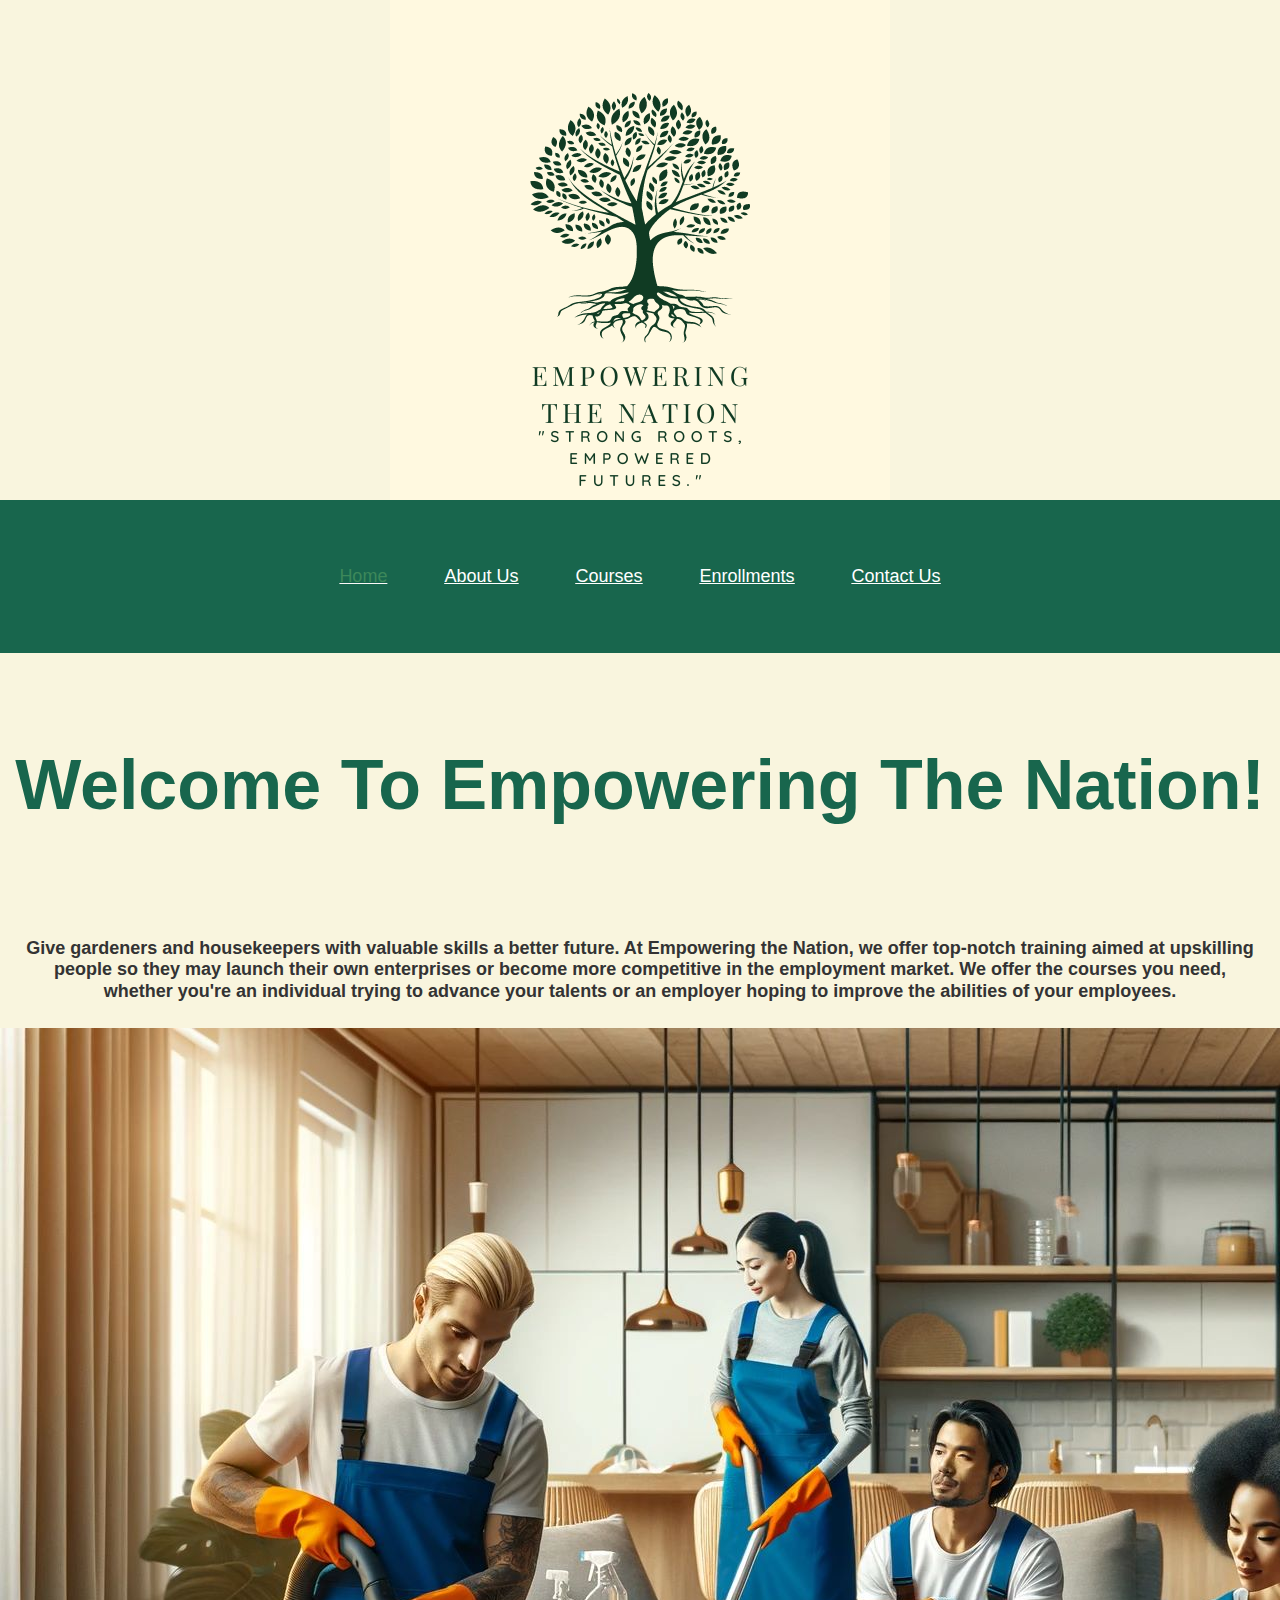
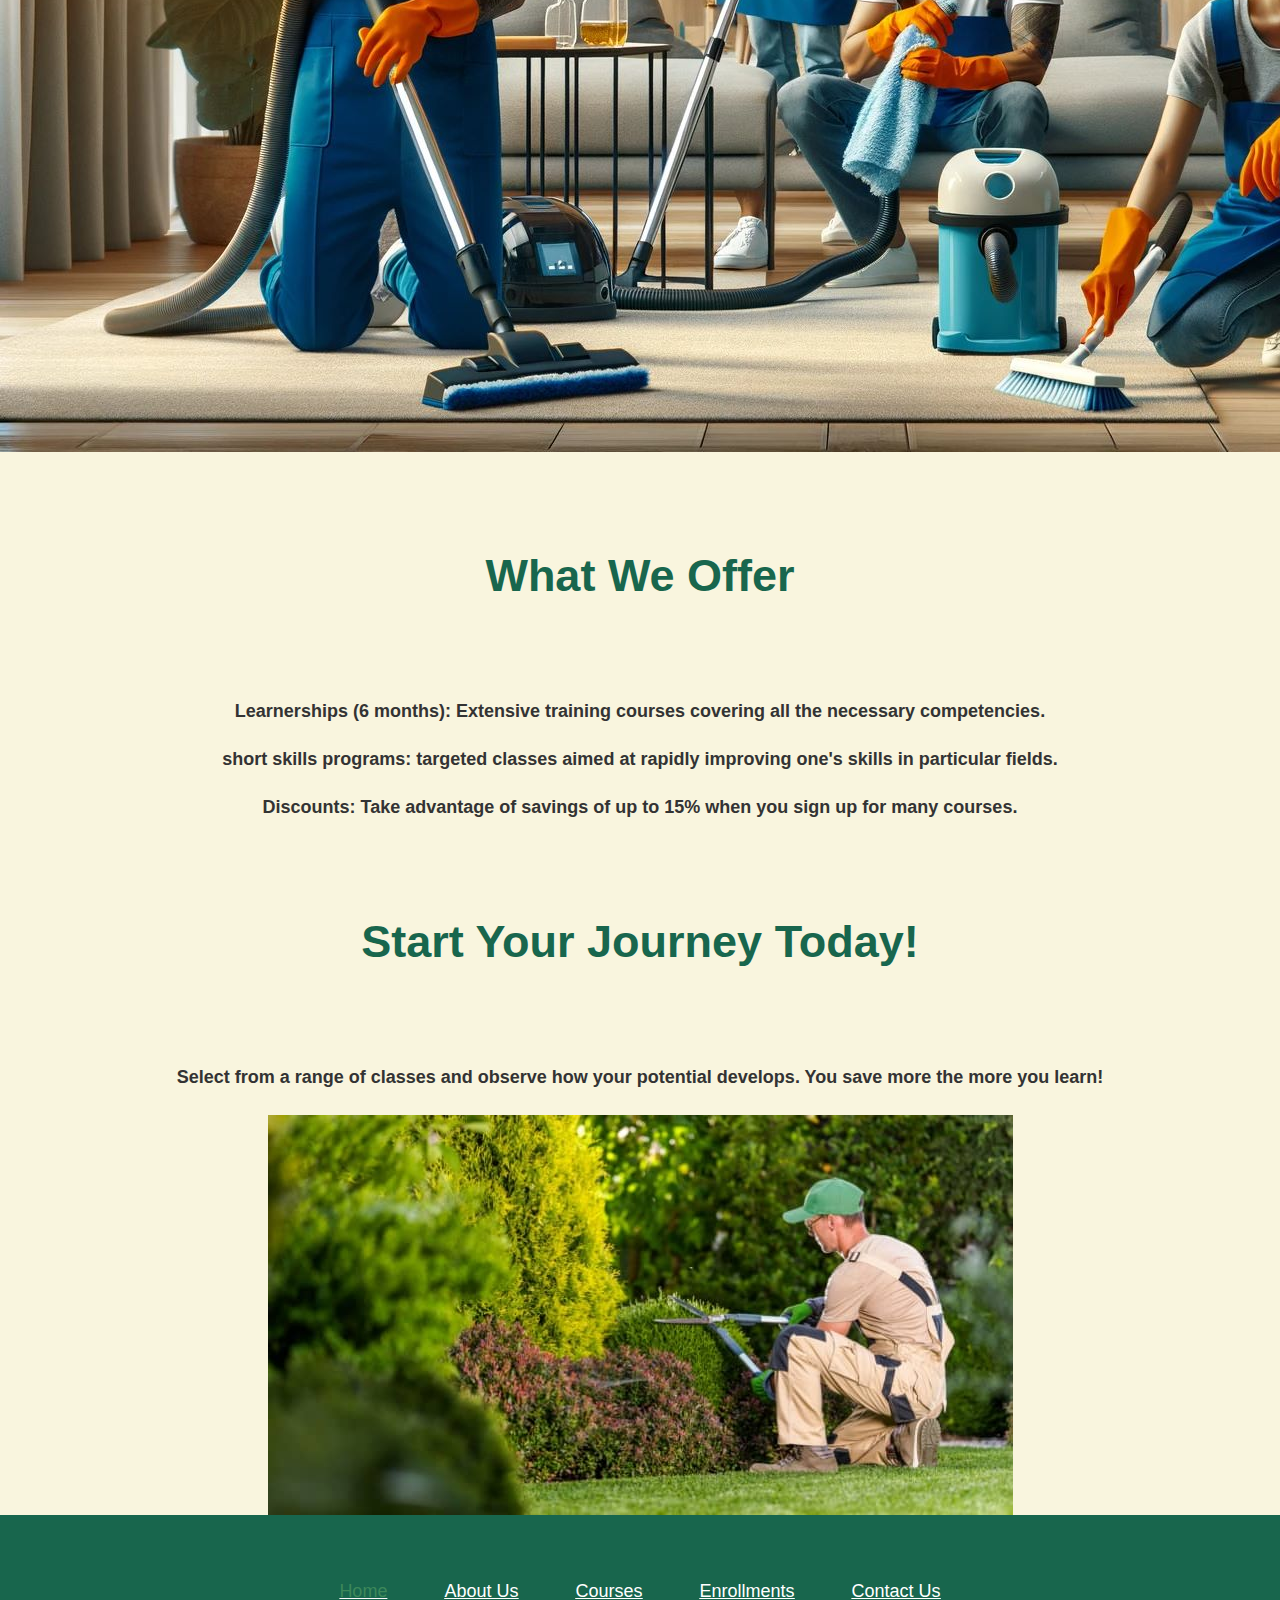
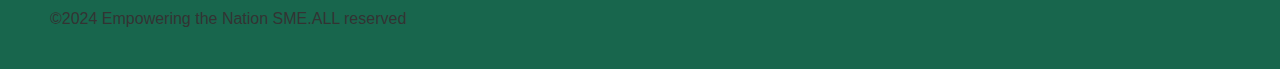
<file: xhaw_website/index.html>
<!DOCTYPE html>
<html lang="en">
<head>
    <meta charset="UTF-8">
    <meta name="viewport" content="width=device-width, initial-scale=1.0">
    <title>Home</title>
    <link rel="stylesheet" href="Styles.css">
</head>
<body>
    <header>
        <img src="_images/xhaw image.PNG"class="banner-image">

        <nav>
            <ul>
                 <li>Home</li>
                 <li><a href="about_us.html">About Us</a></li>
                 <li><a href="courses.html">Courses</a></li>
                 <li><a href="enrollment.html">Enrollments</a></li>
                 <li><a href="contact_us.html">Contact Us</a></li>
 
             </ul>
         </nav>
         <style>
            img{
                display: block;
                margin: auto;
            }
        </style>
    </header>
    <main>
        <h1>Welcome to Empowering the Nation!</h1>
        <p>Give gardeners and housekeepers with valuable skills a better future.
         At Empowering the Nation, we offer top-notch training aimed at upskilling people so they may launch their own enterprises or become more competitive in the employment market. 
         We offer the courses you need, whether you're an individual trying to advance your talents or an employer hoping to improve the abilities of your employees.
        </p>

        <img src="_images/Domestic homepage.jpg">



        <h3> What We Offer</h3>

    <p>

       Learnerships (6 months): Extensive training courses covering all the necessary competencies.
    </p>

    <p> 
       short skills programs: targeted classes aimed at rapidly improving one's skills in particular fields.
    </p>

    <p>
       Discounts: Take advantage of savings of up to 15% when you sign up for many courses.
    <p> 



        <h3>Start Your Journey Today!</h3>
        <p> Select from a range of classes and observe how your potential develops. You save more the more you learn!</p>

       
            <img src="_images/gardener homepage.jpg">


    </main>
    <footer>
        <nav>
            <ul>
                <li>Home</li>
                <li><a href="about_us.html">About Us</a></li>
                <li><a href="courses.html">Courses</a></li>
                <li><a href="enrollment.html">Enrollments</a></li>
                <li><a href="contact_us.html">Contact Us</a></li>
            </ul>
            &copy;2024  Empowering the Nation SME.ALL reserved
        </nav>  
    </footer>
    
</body>
</html>
</file>
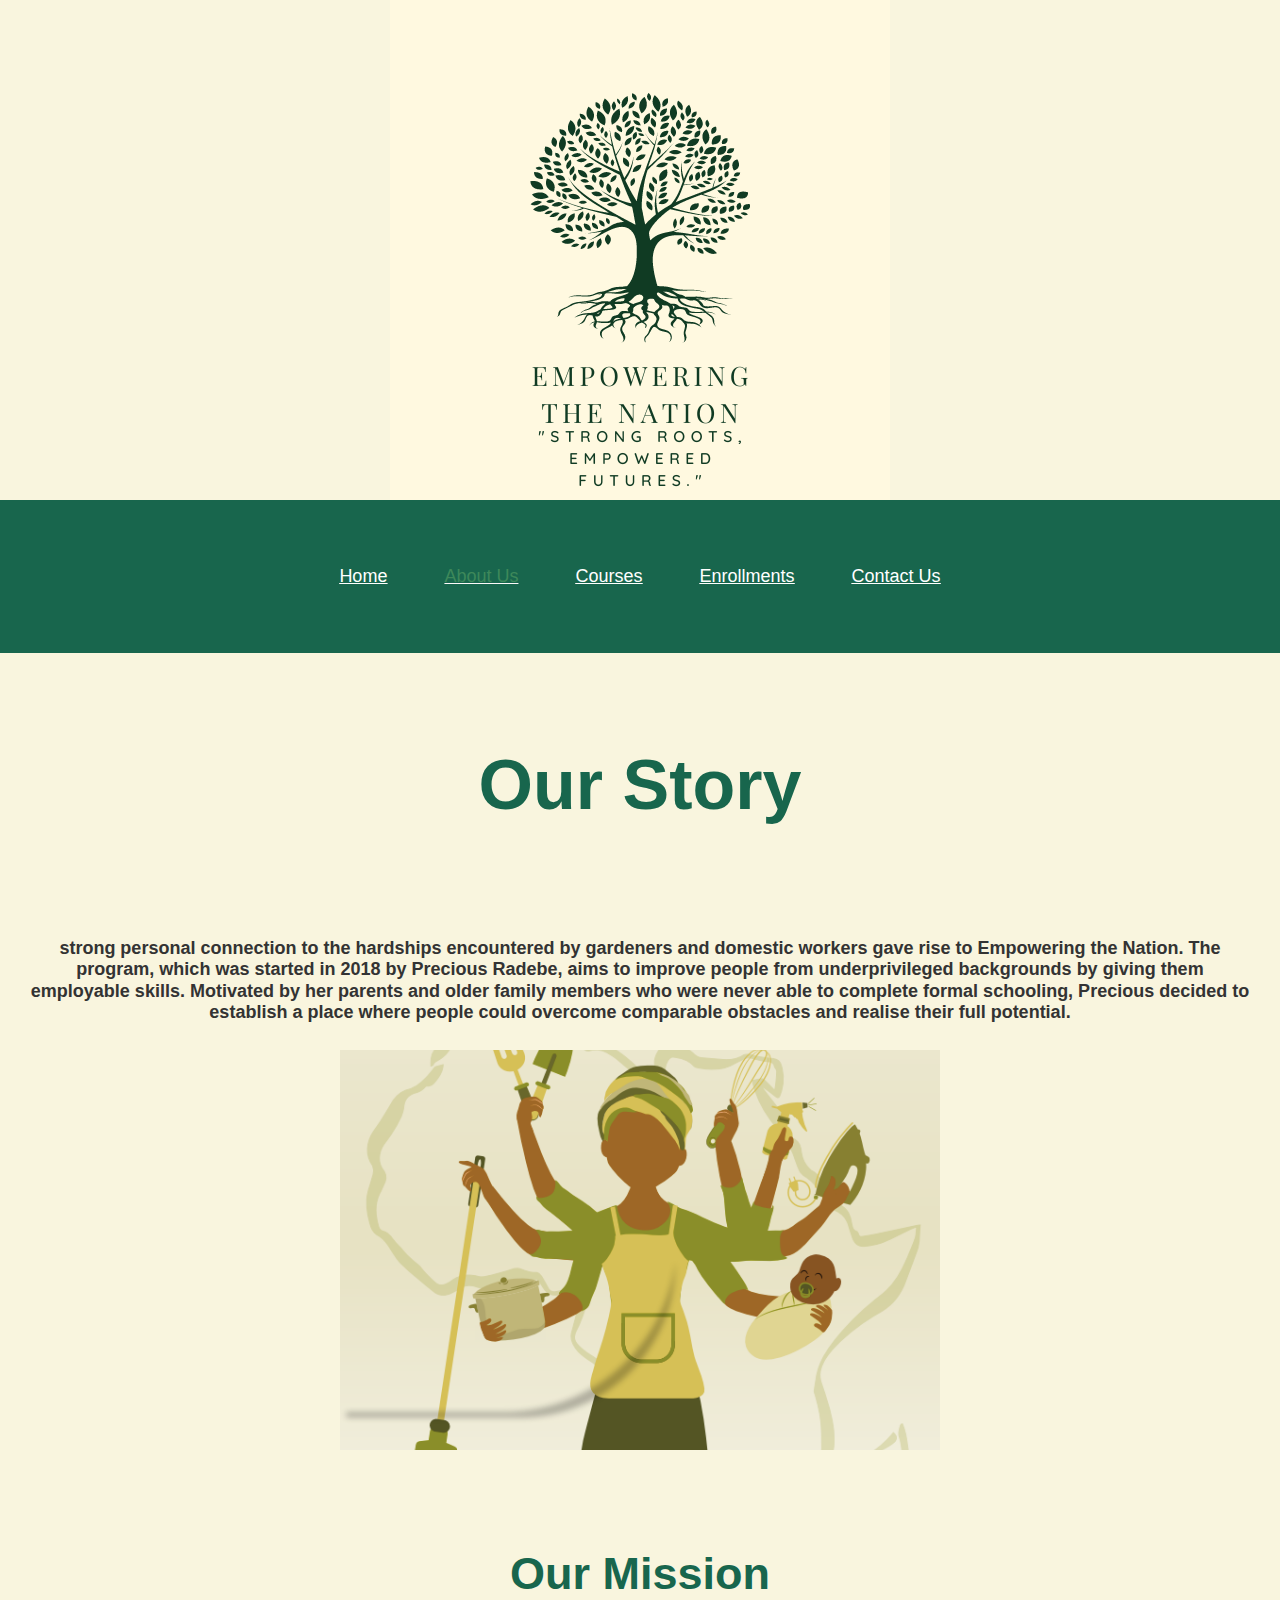
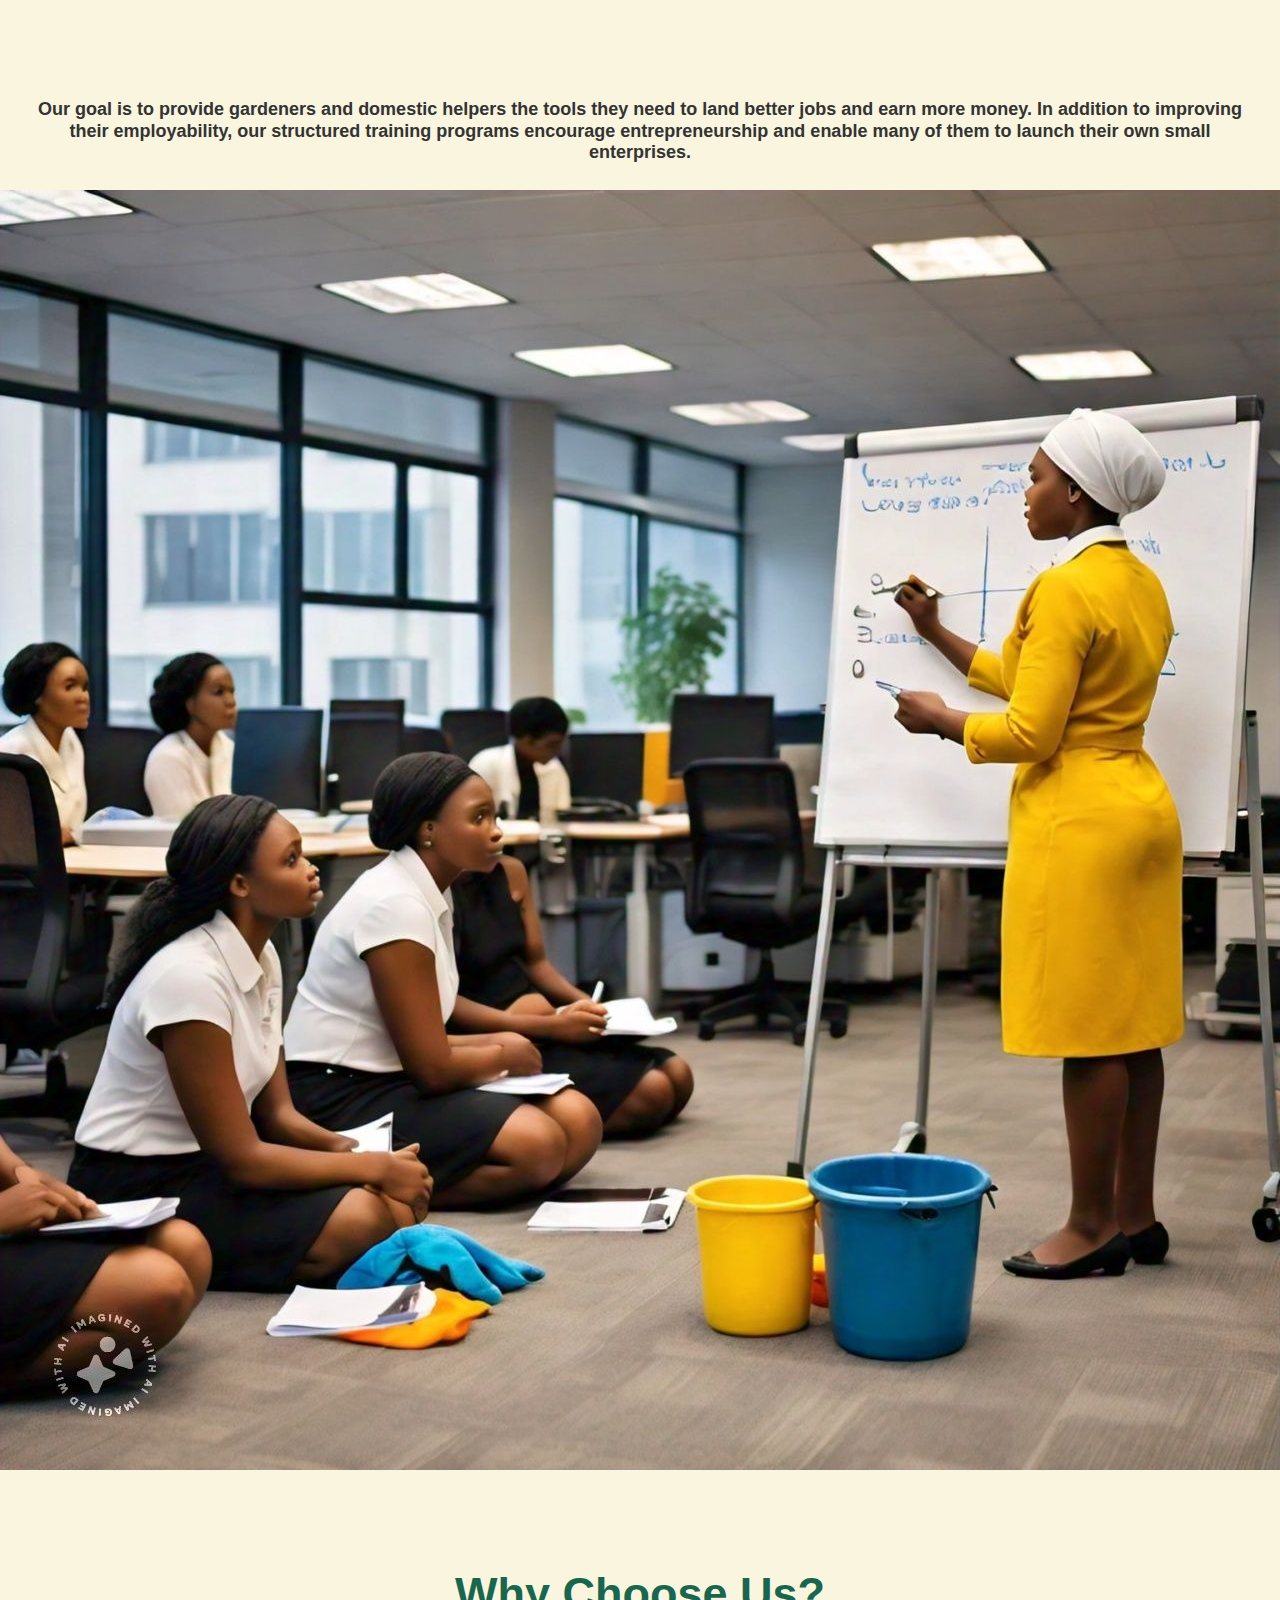
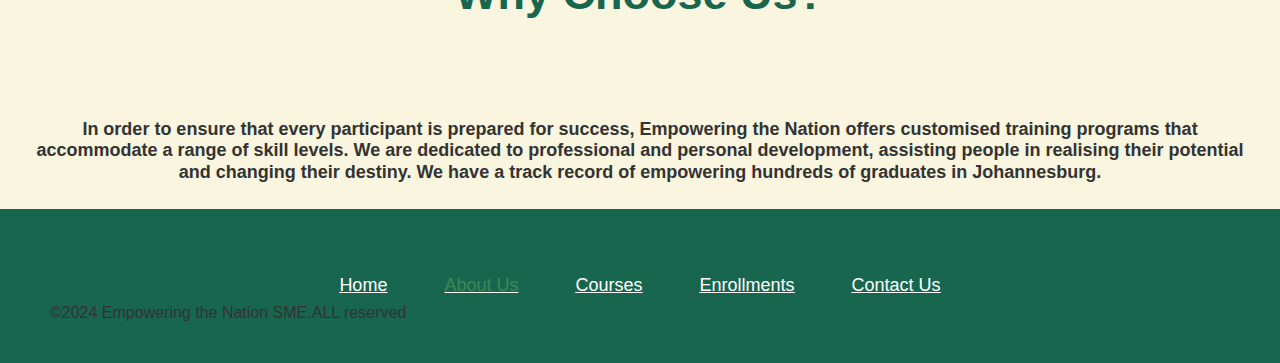
<file: xhaw_website/about_us.html>
<!DOCTYPE html>
<html lang="en">
<head>
    <meta charset="UTF-8">
    <meta name="viewport" content="width=device-width, initial-scale=1.0">
    <title>About Us</title>
    <link rel="stylesheet" href="Styles.css">
</head>
<body>
    <header>

        <img src="_images/xhaw image.PNG"class="banner-image">

        <nav>
            <ul>
                <li><a href="index.html">Home</a></li>
                <li>About Us</li>
                <li><a href="courses.html">Courses</a></li>
                <li><a href="enrollment.html">Enrollments</a></li>
                <li><a href="contact_us.html">Contact Us</a></li>
            </ul>
        </nav>
        <style>
            img{
                display: block;
                margin: auto;
            }
        </style>
    </header>

    <main>
        <h1>Our Story</h1>
        <p> strong personal connection to the hardships encountered by gardeners and domestic workers gave rise to Empowering the Nation. The program, which was started in 2018 by Precious Radebe, aims to improve people from underprivileged backgrounds by giving them employable skills.
         Motivated by her parents and older family members who were never able to complete formal schooling, Precious decided to establish a place where people could overcome comparable obstacles and realise their full potential.
        </p>
        
        <img src="_images/domestic aboutpage.png">



        <h3>Our Mission</h3>

    <p>Our goal is to provide gardeners and domestic helpers the tools they need to land better jobs and earn more money. 
        In addition to improving their employability, our structured training programs encourage entrepreneurship and enable many of them to launch their own small enterprises.
    </p>

    <img src="_images/domestic classes.jpg">

    <h3>Why Choose Us?</h3>
    <p> In order to ensure that every participant is prepared for success, Empowering the Nation offers customised training programs that accommodate a range of skill levels. We are dedicated to professional and personal development, assisting people in realising their potential and changing their destiny.
         We have a track record of empowering hundreds of graduates in Johannesburg.
    </p>


</main>
<footer>
    <nav>
        <ul>
            <li><a href="index.html">Home</a></li>
            <li>About Us</li>
            <li><a href="courses.html">Courses</a></li>
            <li><a href="enrollment.html">Enrollments</a></li>
            <li><a href="contact_us.html">Contact Us</a></li>
              
        </ul>
        &copy;2024 Empowering the Nation SME.ALL reserved
    </nav>   
</footer>

</body>
</html>
</file>
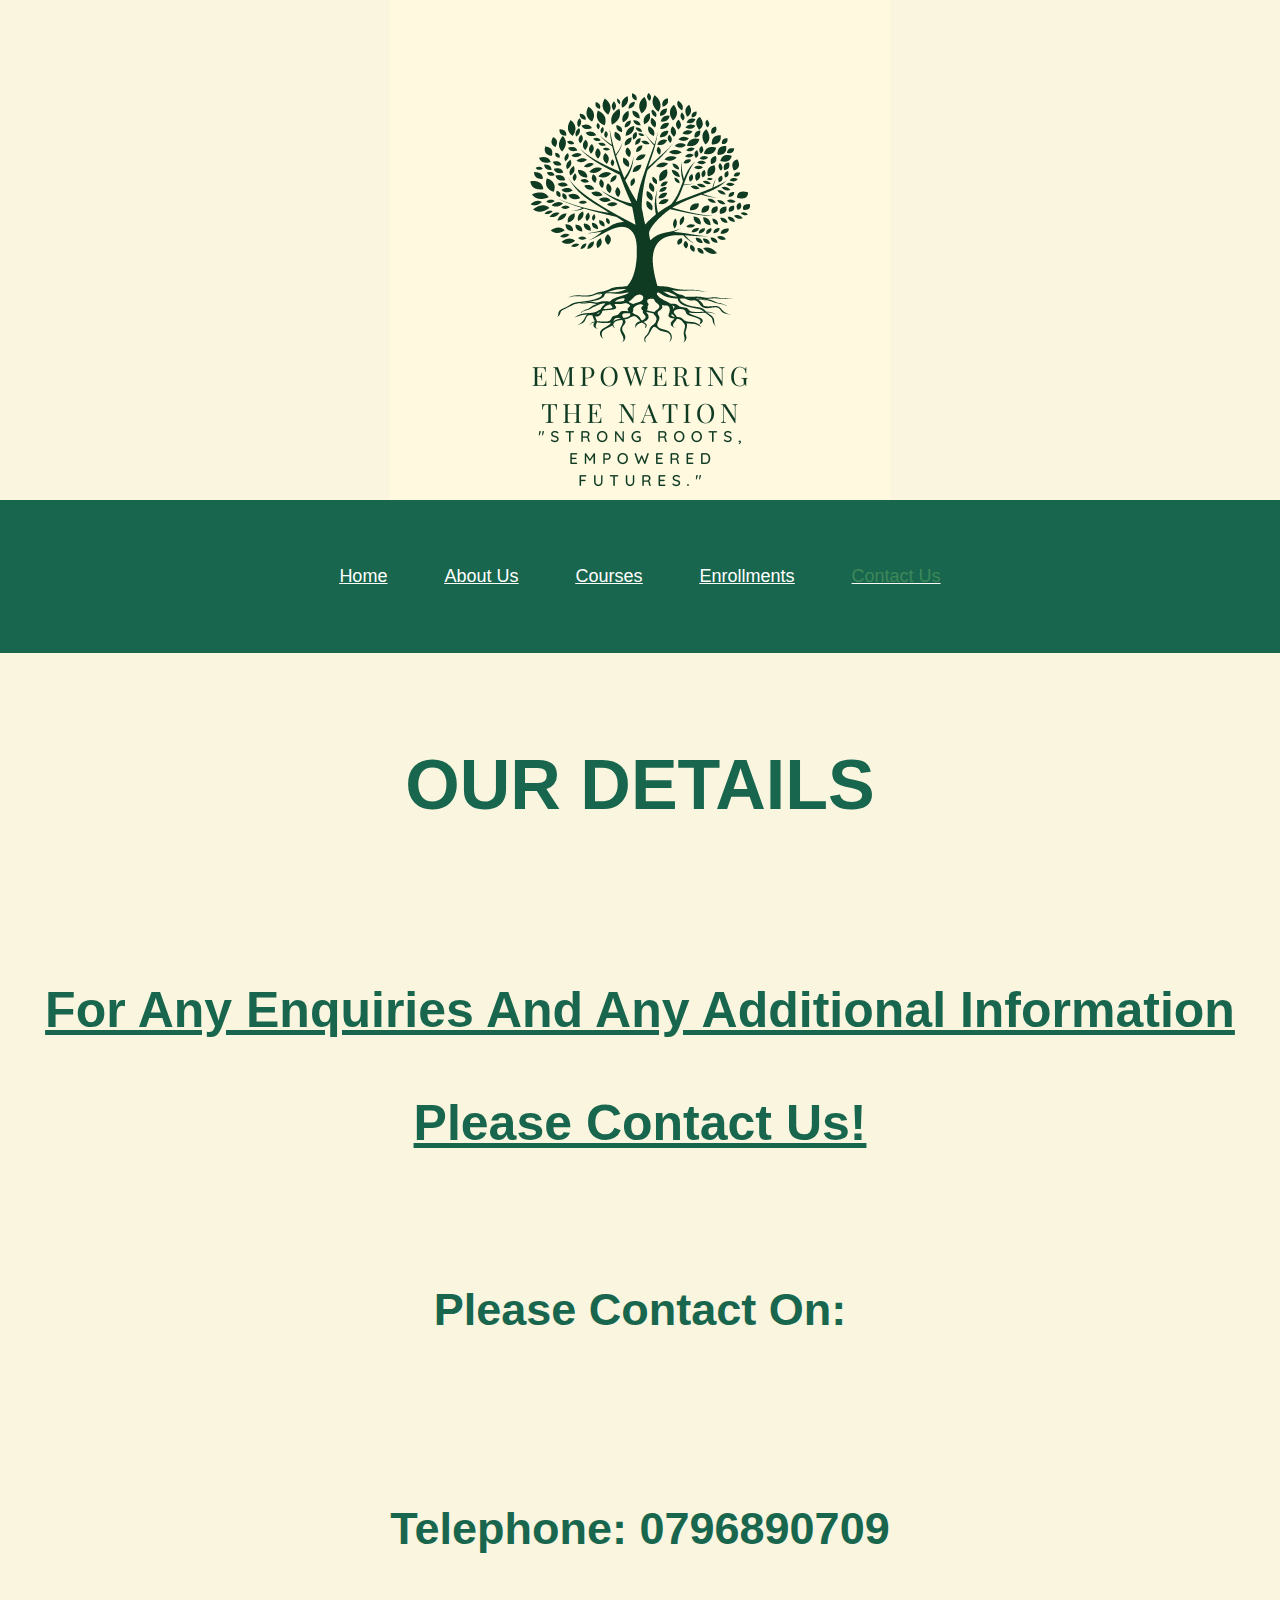
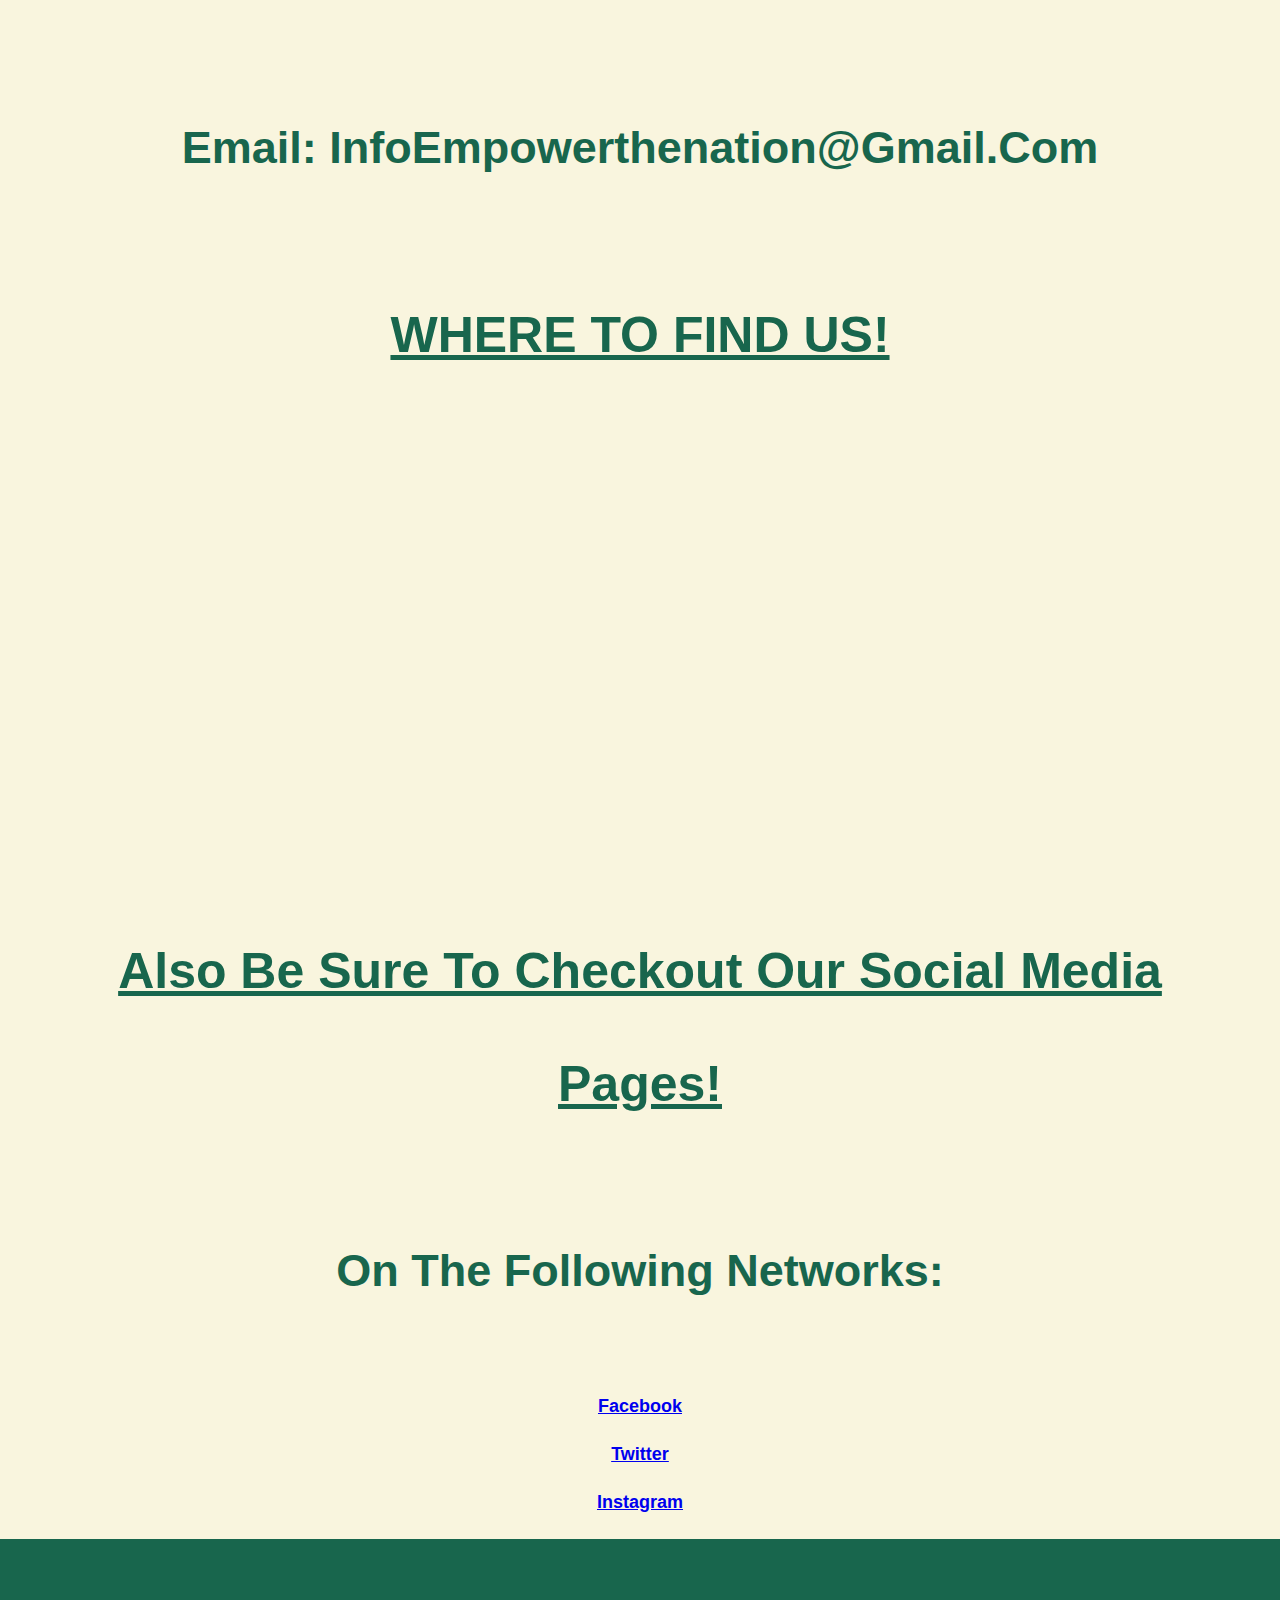
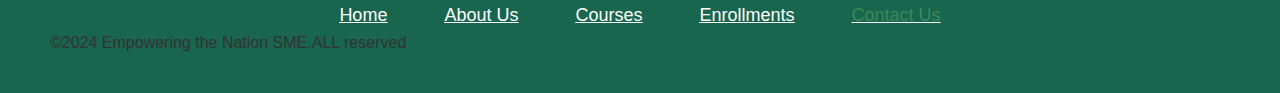
<file: xhaw_website/contact_us.html>
<!DOCTYPE html>
<html lang="en">
<head>
    <meta charset="UTF-8">
    <meta name="viewport" content="width=device-width, initial-scale=1.0">
    <title>Contact Us</title>
    <link rel="stylesheet" href="Styles.css">
</head>
<body>
    <header>
        <img src="_images/xhaw image.PNG"class="banner-image">
        <nav>
            <ul>
                <li><a href="index.html">Home</a></li>
                <li><a href="about_us.html">About Us</a></li>
                <li><a href="courses.html">Courses</a></li>
                <li><a href="enrollment.html">Enrollments</a></li>
                <li>Contact Us</li>
            </ul>
        </nav>
    </header>
    <style>
        img{
            display: block;
            margin: auto;
        }
    </style>
    <main>
        <h1>OUR DETAILS</h1>

        <h2>For any enquiries and any additional information please contact us!</h2>
        <h3>
            Please Contact on:
        </h3>
        <h3>Telephone: 0796890709</h3>
        <h3>Email: infoEmpowerthenation@gmail.com</h3>

        <h2>WHERE TO FIND US!</h2>

        <iframe src="https://www.google.com/maps/embed?pb=!1m17!1m12!1m3!1d3572.0177159749264!2d27.8025023754237!3d-26.455157876922943!2m3!1f0!2f0!3f0!3m2!1i1024!2i768!4f13.1!3m2!1m1!2zMjbCsDI3JzE4LjYiUyAyN8KwNDgnMTguMyJF!5e0!3m2!1sen!2sza!4v1723656079996!5m2!1sen!2sza" width="600" height="450" style="border:0;" allowfullscreen="" loading="lazy" referrerpolicy="no-referrer-when-downgrade"></iframe>



        <h2>Also be sure to checkout our social media pages!</h2>
        <h3>On the following networks:</h3>
        
            <p> <a href="https://www.facebook.com/FonderNPO" target="_blank">Facebook</a> </p>
            <p> <a href="https://www.twitter.com/FonderNPO" target="_blank">Twitter</a> </p>
            <p> <a href="https://www.instagram.com/FonderNPO" target="_blank">Instagram</a> </p>
           

    </main>
    
    <footer>
        <nav>
            <ul>
                <li><a href="index.html">Home</a></li>
                <li><a href="about_us.html">About Us</a></li>
                <li><a href="courses.html">Courses</a></li>
                <li><a href="enrollment.html">Enrollments</a></li>
                <li>Contact Us</li>
            </ul> 
             &copy;2024  Empowering the Nation SME.ALL reserved
        </nav>
    </footer>
    
</body>
</html>
</file>
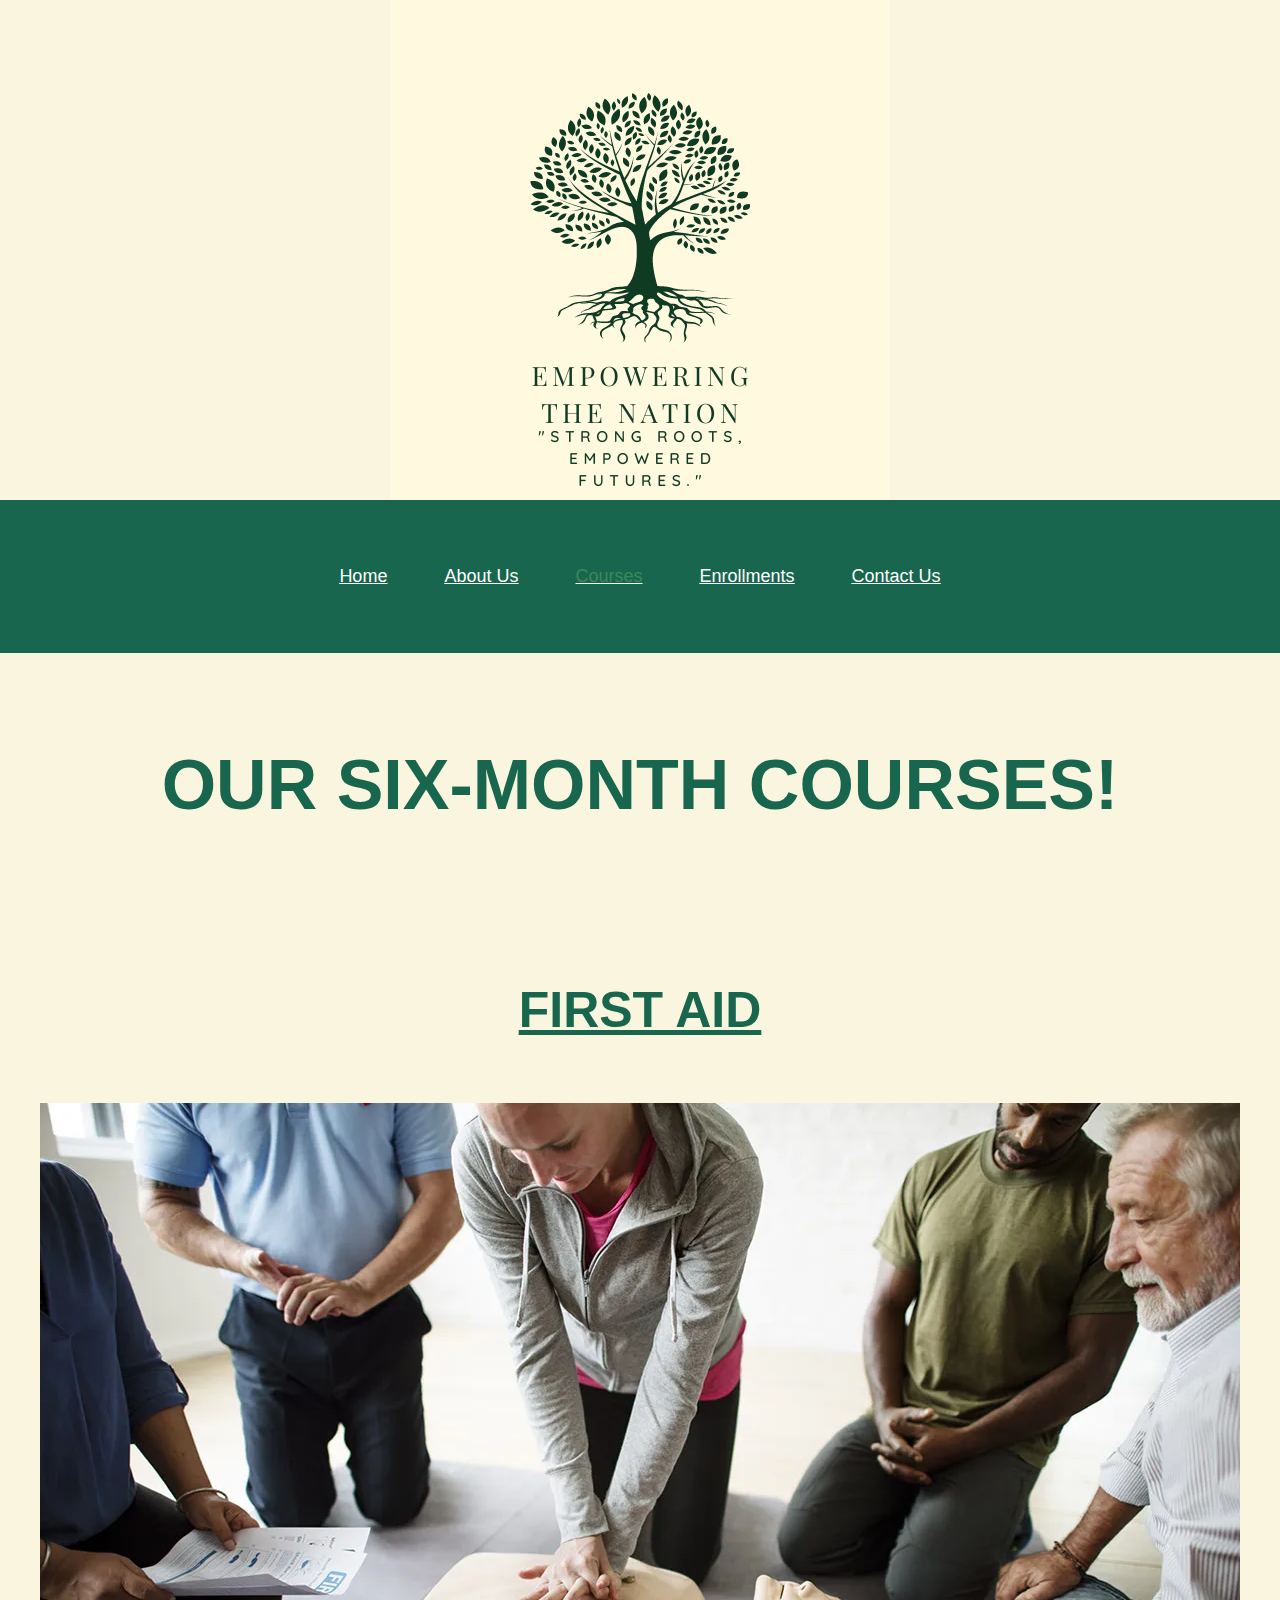
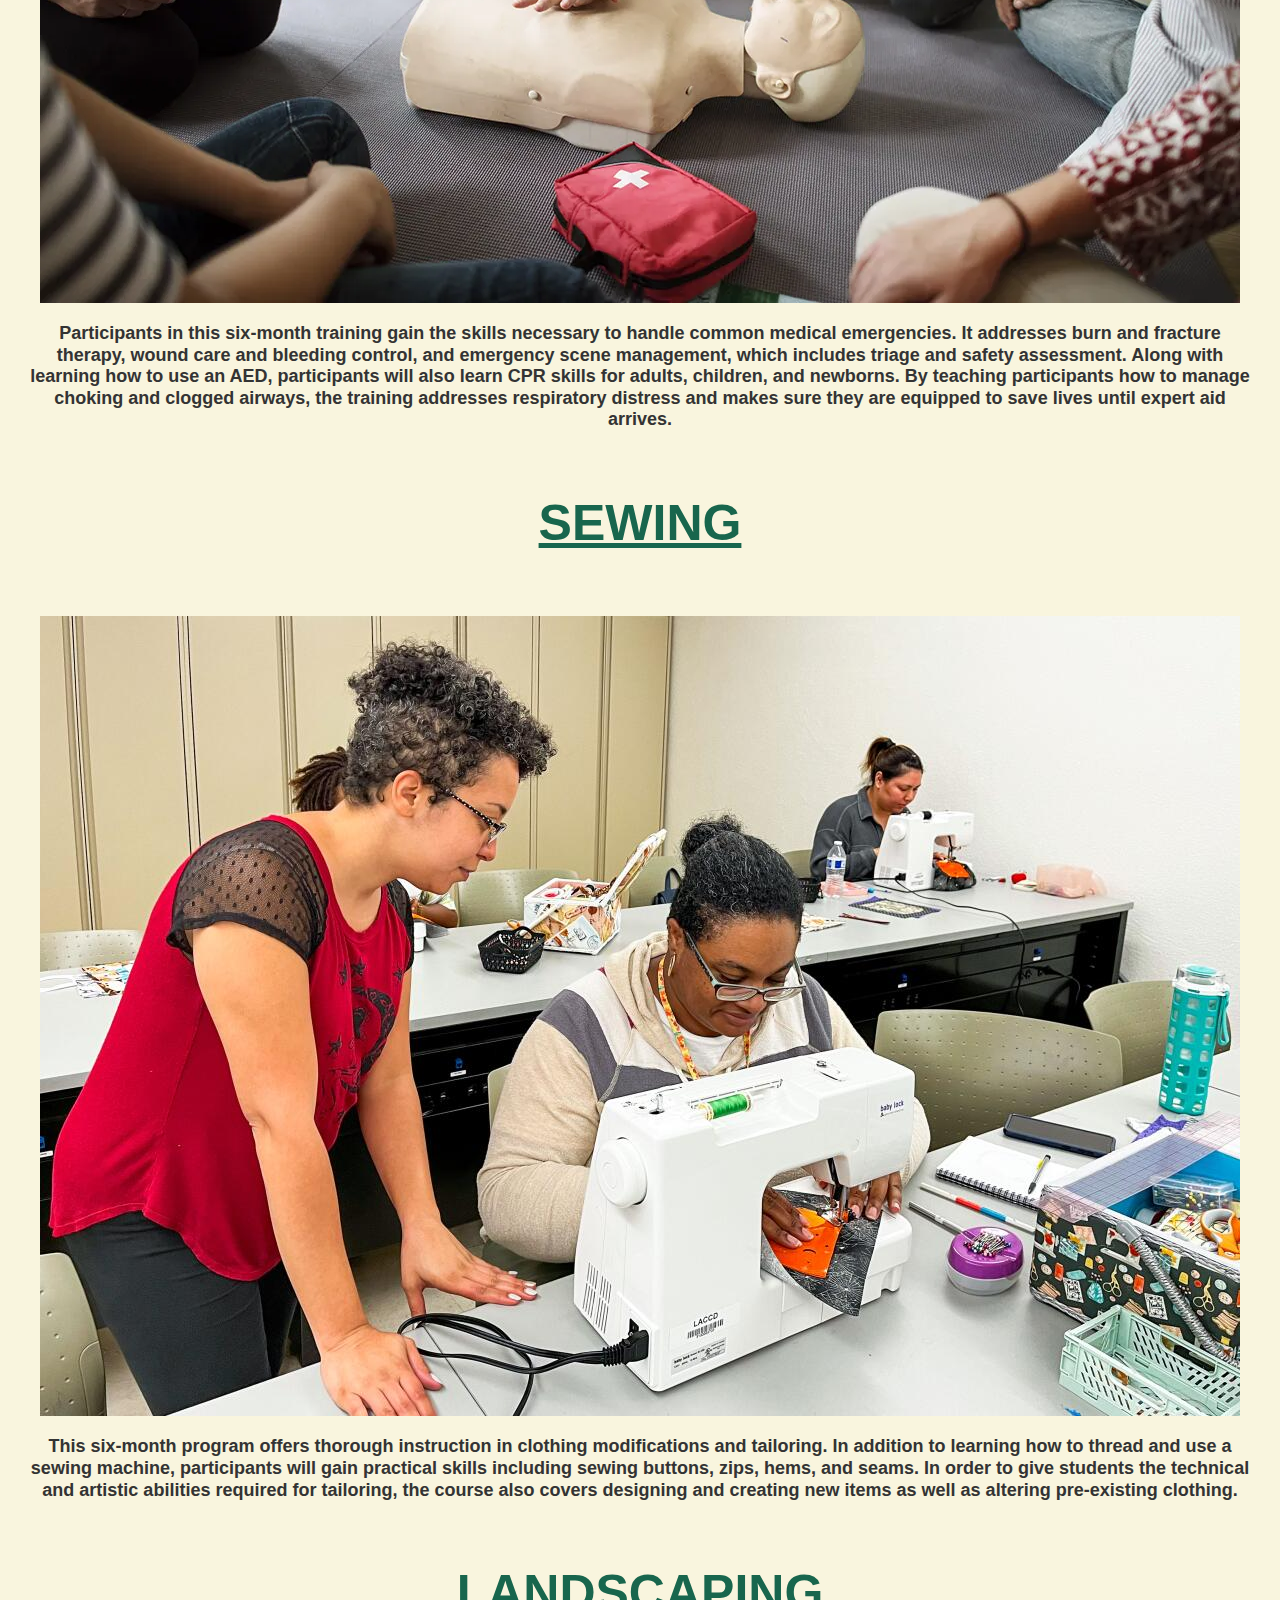
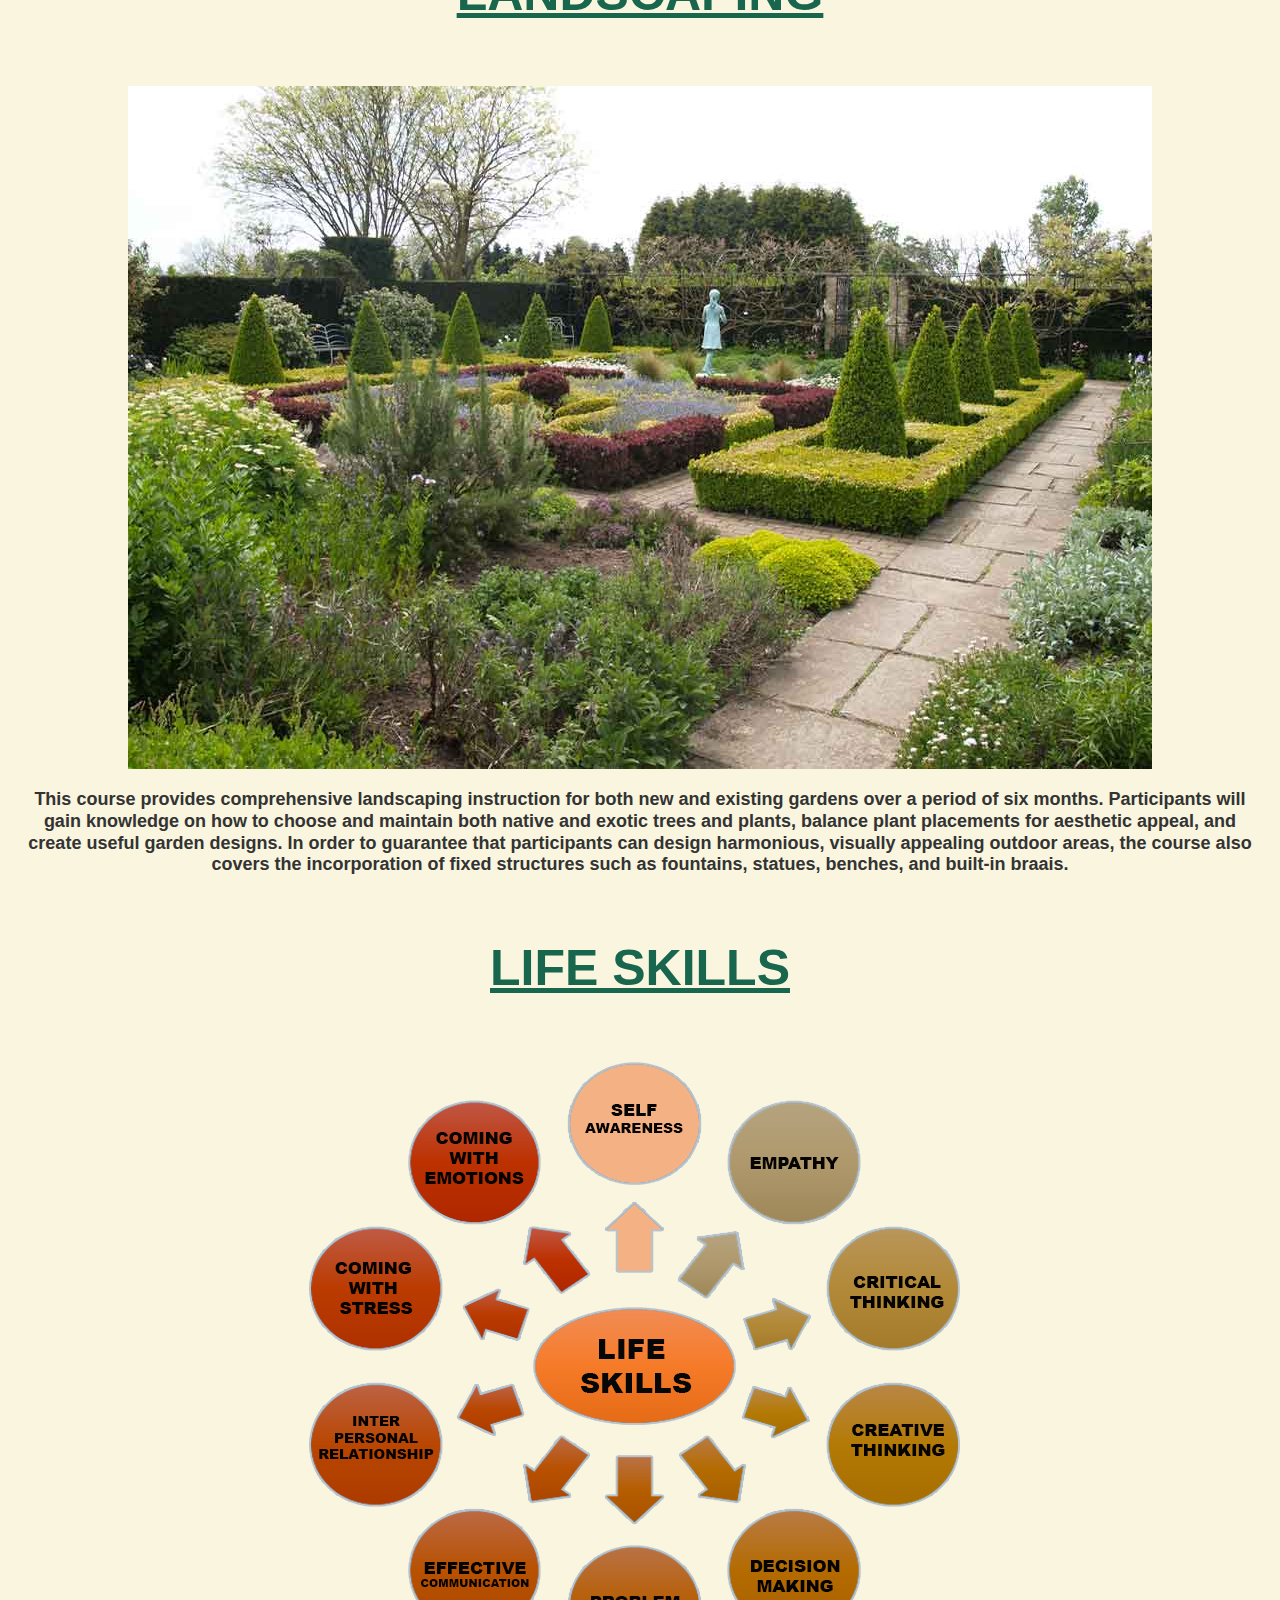
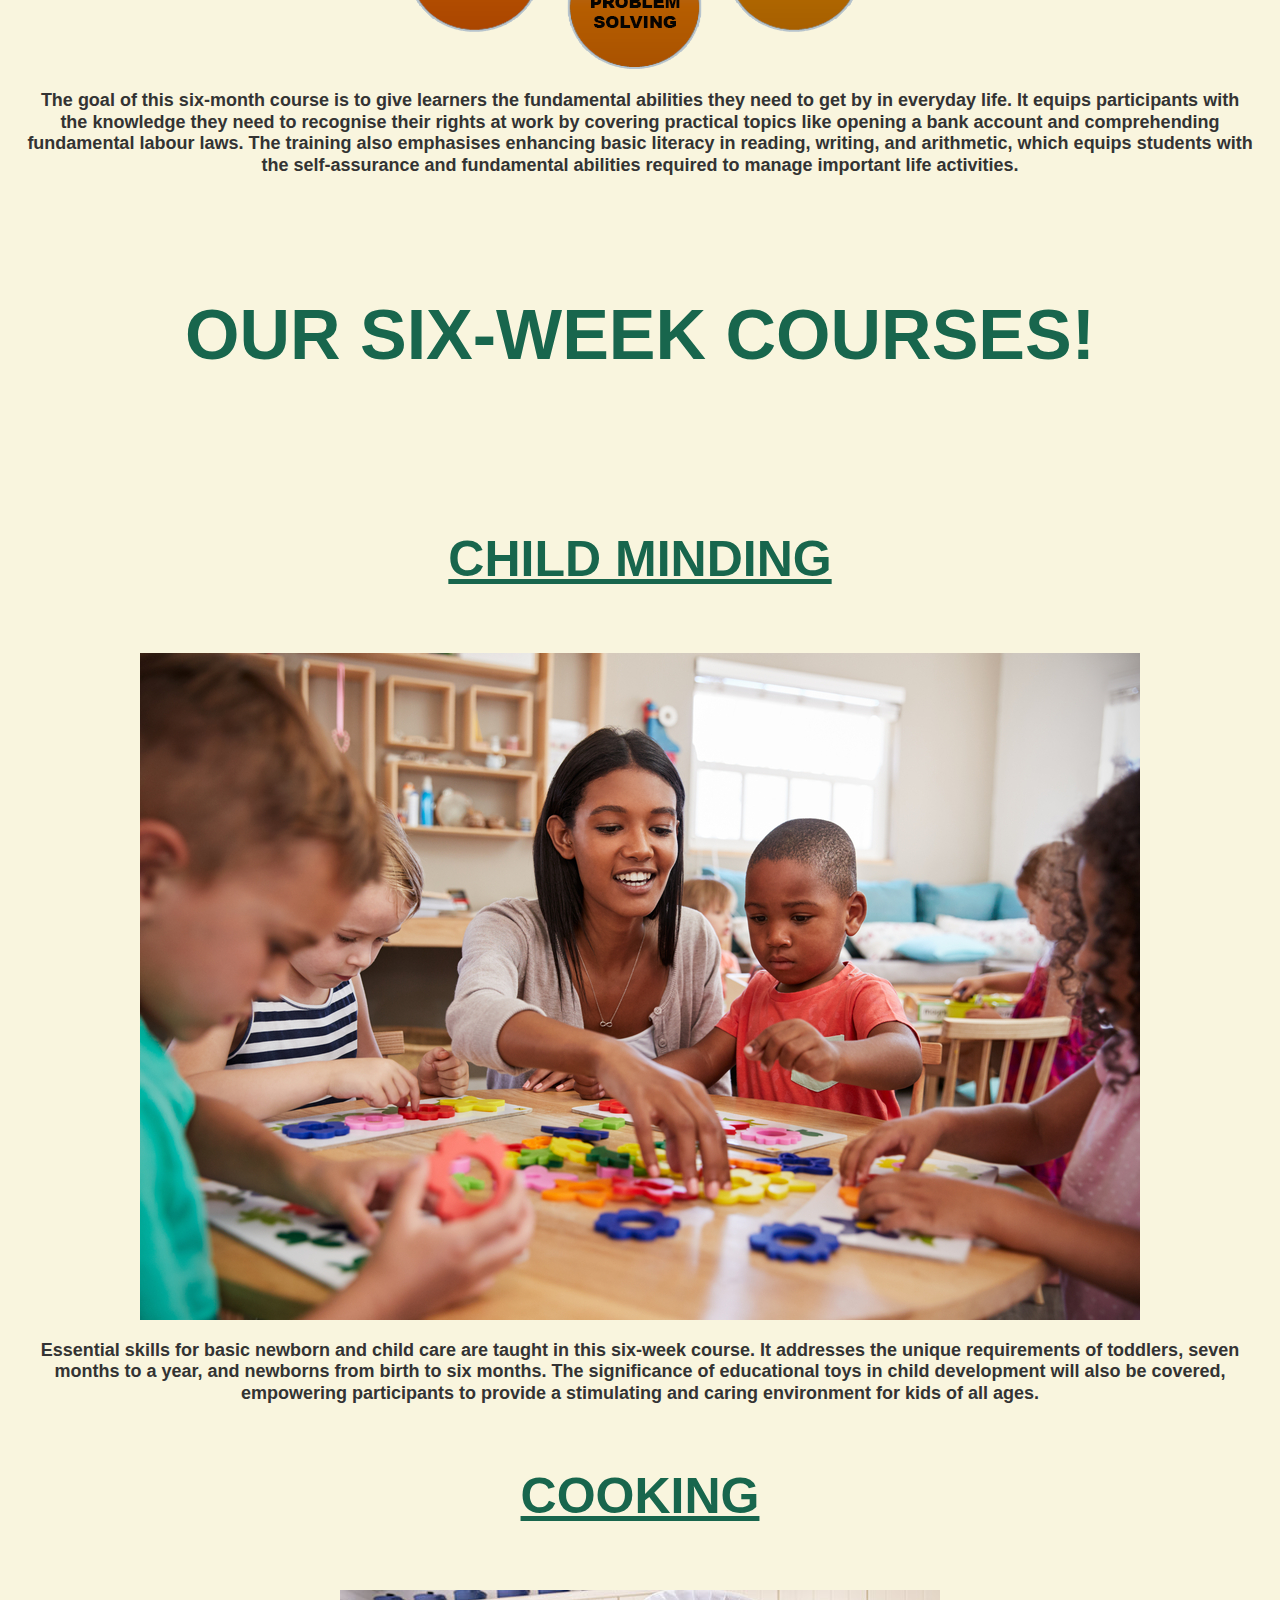
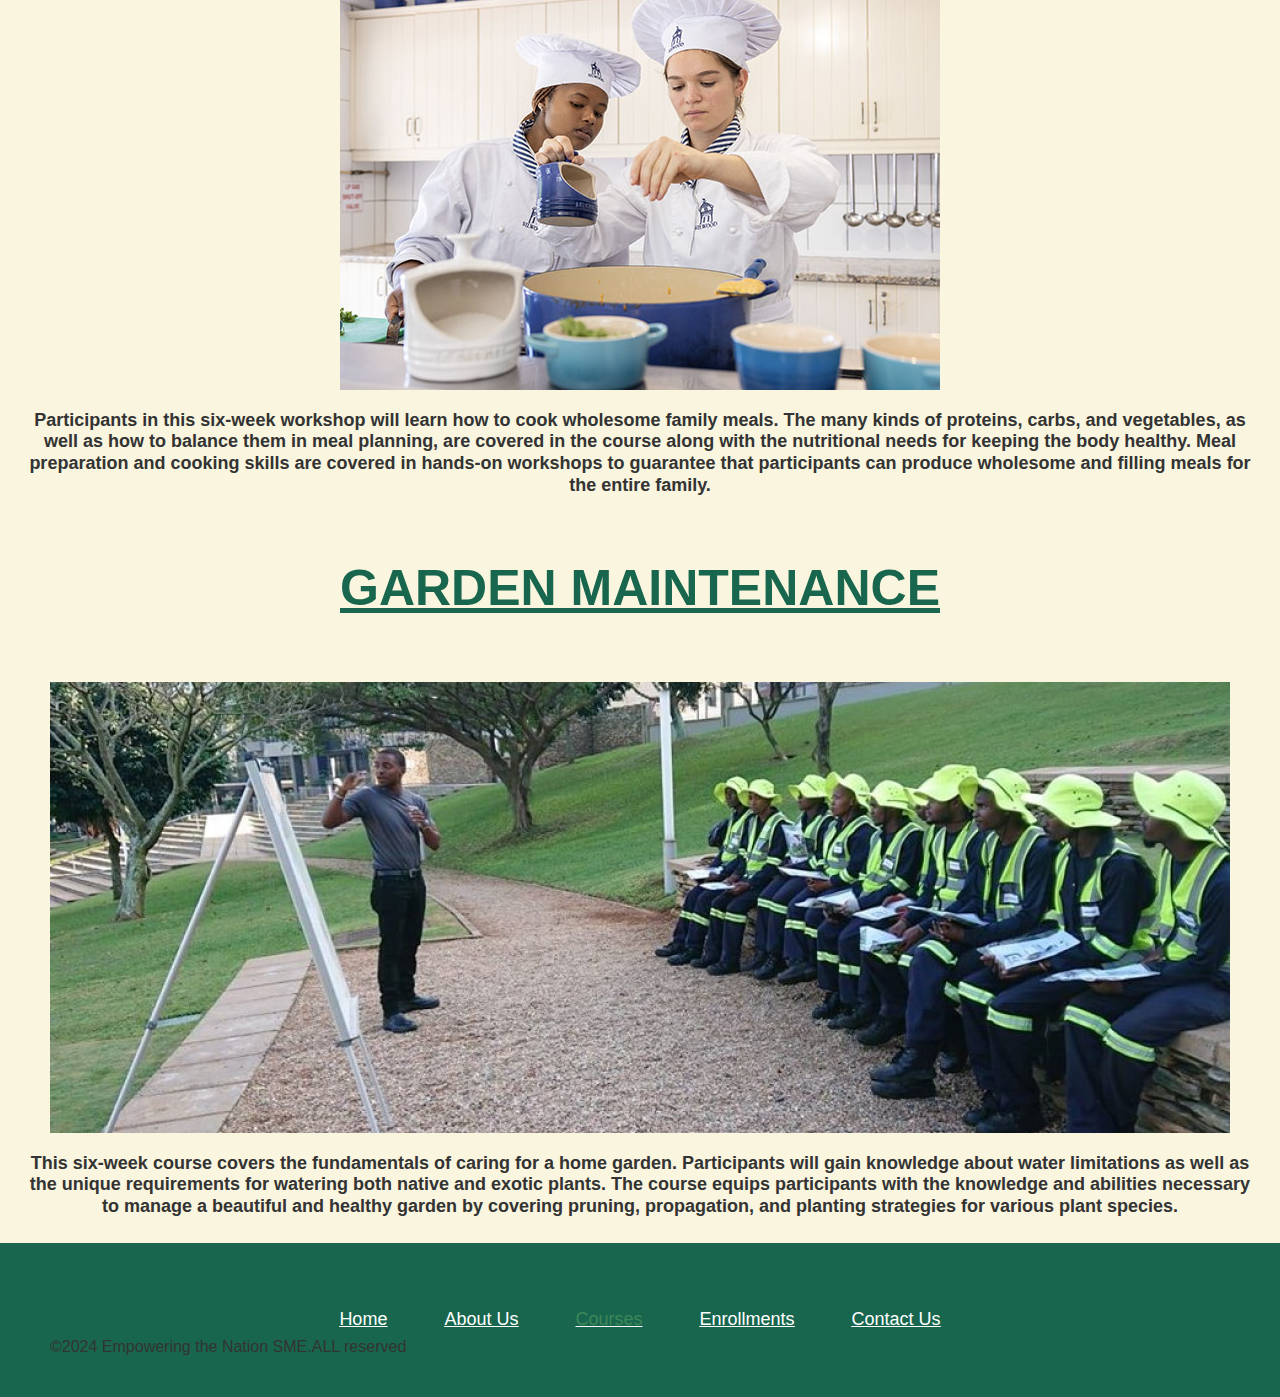
<file: xhaw_website/courses.html>
<!DOCTYPE html>
<html lang="en">
<head>
    <meta charset="UTF-8">
    <meta name="viewport" content="width=device-width, initial-scale=1.0">
    <title>Courses</title>
    <link rel="stylesheet" href="Styles.css">
</head>
<body>
    <header>
        <img src="_images/xhaw image.PNG"class="banner-image">
        <nav>
            <ul>
                <li><a href="index.html">Home</a></li>
                <li><a href="about_us.html">About Us</a></li>
                <li>Courses</li>
                <li><a href="enrollment.html">Enrollments</a></li>
                <li><a href="contact_us.html">Contact Us</a></li>
            </ul>
        </nav>
        <style>
            img{
                display: block;
                margin: auto;
                size: 37px;
            }
        </style>
    </header>
    <main>
        <h1>OUR SIX-MONTH COURSES!</h1>
       
         <h2>FIRST AID</h2>

        <img src="_images/image.png">
        
        <p>Participants in this six-month training gain the skills necessary to handle common medical emergencies.
             It addresses burn and fracture therapy, wound care and bleeding control, and emergency scene management, which includes triage and safety assessment.
              Along with learning how to use an AED, participants will also learn CPR skills for adults, children, and newborns.
             By teaching participants how to manage choking and clogged airways, the training addresses respiratory distress and makes sure they are equipped to save lives until expert aid arrives.
        </p>

        <h2>SEWING</h2>
        <img src="_images/sewing.jpg">

        <p>This six-month program offers thorough instruction in clothing modifications and tailoring.
             In addition to learning how to thread and use a sewing machine, participants will gain practical skills including sewing buttons, zips, hems, and seams. 
             In order to give students the technical and artistic abilities required for tailoring, the course also covers designing and creating new items as well as altering pre-existing clothing.

        </p>

        <h2>LANDSCAPING</h2>
        <img src="_images/landscaping.jpg">
        <p>This course provides comprehensive landscaping instruction for both new and existing gardens over a period of six months.
             Participants will gain knowledge on how to choose and maintain both native and exotic trees and plants, balance plant placements for aesthetic appeal, and create useful garden designs.
              In order to guarantee that participants can design harmonious, visually appealing outdoor areas, the course also covers the incorporation of fixed structures such as fountains, statues, benches, and built-in braais.

        </p>

        <h2>LIFE SKILLS</h2>
        <img src="_images/life skills.png">
        <p>The goal of this six-month course is to give learners the fundamental abilities they need to get by in everyday life.
             It equips participants with the knowledge they need to recognise their rights at work by covering practical topics like opening a bank account and comprehending fundamental labour laws.
              The training also emphasises enhancing basic literacy in reading, writing, and arithmetic, which equips students with the self-assurance and fundamental abilities required to manage important life activities.

        </p>
        


        <h1>OUR SIX-WEEK COURSES!</h1>

        <h2>CHILD MINDING</h2>

        <img src="_images/child minding.jpeg">
        
        <p>Essential skills for basic newborn and child care are taught in this six-week course. 
            It addresses the unique requirements of toddlers, seven months to a year, and newborns from birth to six months.
             The significance of educational toys in child development will also be covered, empowering participants to provide a stimulating and caring environment for kids of all ages.
        </p>

        <h2>COOKING</h2>
        <img src="_images/Cooking.jpg">

        <p>Participants in this six-week workshop will learn how to cook wholesome family meals.
             The many kinds of proteins, carbs, and vegetables, as well as how to balance them in meal planning, are covered in the course along with the nutritional needs for keeping the body healthy.
              Meal preparation and cooking skills are covered in hands-on workshops to guarantee that participants can produce wholesome and filling meals for the entire family.

        </p>

        <h2>GARDEN MAINTENANCE</h2>
        <img src="_images/garden maintenence.jpg">
        <P>This six-week course covers the fundamentals of caring for a home garden.
             Participants will gain knowledge about water limitations as well as the unique requirements for watering both native and exotic plants.
              The course equips participants with the knowledge and abilities necessary to manage a beautiful and healthy garden by covering pruning, propagation, and planting strategies for various plant species.

        </P>

    </main>
    <footer>
        <nav>
            <ul>
                <li><a href="index.html">Home</a></li>
                <li><a href="about_us.html">About Us</a></li>
                <li>Courses</li>
                <li><a href="enrollment.html">Enrollments</a></li>
                <li><a href="contact_us.html">Contact Us</a></li> 
            </ul>
            &copy;2024  Empowering the Nation SME.ALL reserved
        </nav> 
    </footer>



    
</body>
</html>
</file>
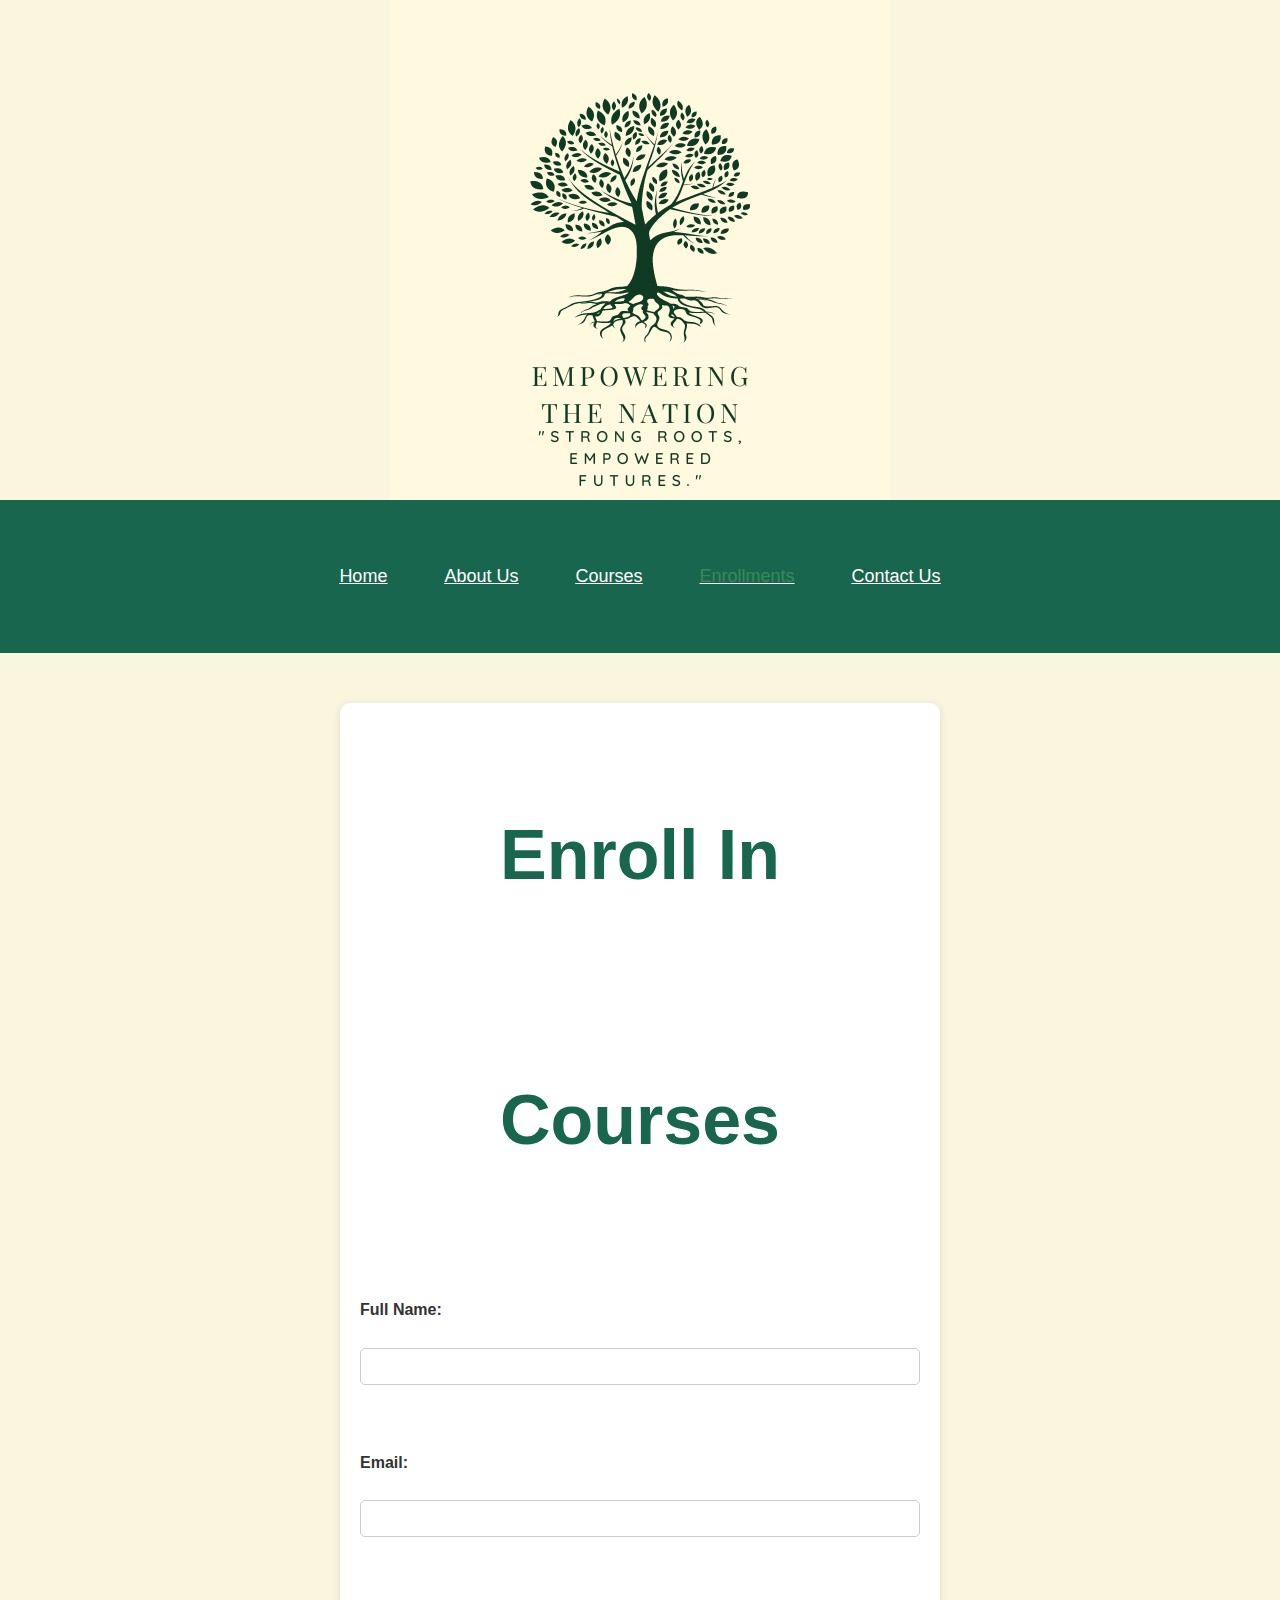
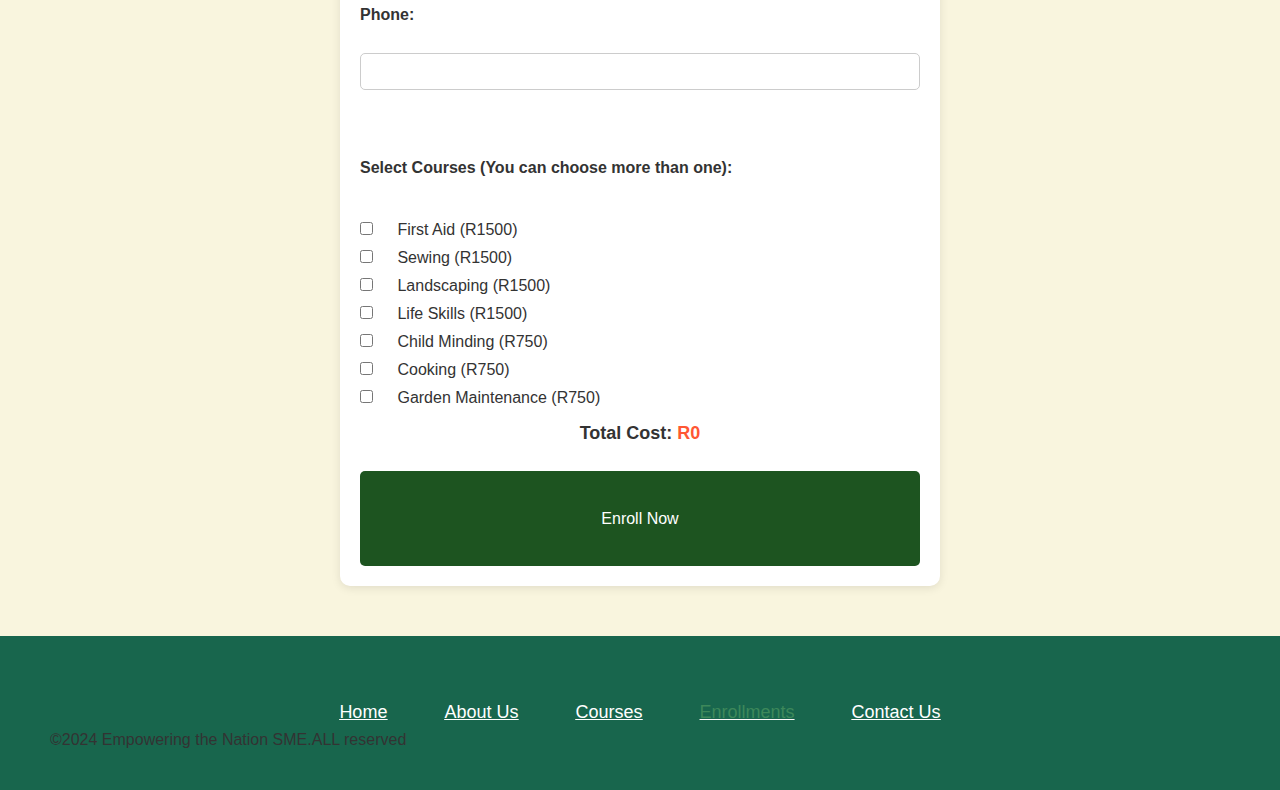
<file: xhaw_website/enrollment.html>
<!DOCTYPE html>
<html lang="en">
<head>
    <meta charset="UTF-8">
    <meta name="viewport" content="width=device-width, initial-scale=1.0">
    <title>Enrollments</title>
    <link rel="stylesheet" href="Styles.css">
</head>
<body>
    <header>
        <img src="_images/xhaw image.PNG"class="banner-image">
        <nav>
            <ul>
                <li><a href="index.html">Home</a></li>
                <li><a href="about_us.html">About Us</a></li>
                <li><a href="courses.html">Courses</a></li>
                <li>Enrollments</li>
                <li><a href="contact_us.html">Contact Us</a></li>
            </ul>
        </nav>
        <style>
            img{
                display: block;
                margin: auto;
            }
        </style>
    </header>
    <main>
        <div class="form-container">
            <h1>Enroll in Courses</h1>
    
            <!-- Enrollment Form -->
            <form>
                <!-- Name -->
                <label for="fullName">Full Name:</label>
                <input type="text" id="fullName" name="fullName" required><br>
    
                <!-- Email -->
                <label for="email">Email:</label>
                <input type="email" id="email" name="email" required><br>
    
                <!-- Phone -->
                <label for="phone">Phone:</label>
                <input type="tel" id="phone" name="phone" required><br>
    
                <!-- Courses Selection -->
                <label>Select Courses (You can choose more than one):</label><br>
                <input type="checkbox" id="firstAid" name="courses" value="First Aid" onclick="calculateDiscount()"> First Aid (R1500)<br>
                <input type="checkbox" id="sewing" name="courses" value="Sewing" onclick="calculateDiscount()"> Sewing (R1500)<br>
                <input type="checkbox" id="landscaping" name="courses" value="Landscaping" onclick="calculateDiscount()"> Landscaping (R1500)<br>
                <input type="checkbox" id="lifeSkills" name="courses" value="Life Skills" onclick="calculateDiscount()"> Life Skills (R1500)<br>
                <input type="checkbox" id="childMinding" name="courses" value="Child Minding" onclick="calculateDiscount()"> Child Minding (R750)<br>
                <input type="checkbox" id="cooking" name="courses" value="Cooking" onclick="calculateDiscount()"> Cooking (R750)<br>
                <input type="checkbox" id="gardenMaintenance" name="courses" value="Garden Maintenance" onclick="calculateDiscount()"> Garden Maintenance (R750)<br>
    
                <!-- Display the Total Cost -->
                <p>Total Cost: <span id="totalCost">R0</span></p>
    
                <!-- Submit Button -->
                <button type="submit">Enroll Now</button>
            </form>
        </div>
    
        <!-- JavaScript Section -->
        <script src="script.js"></script>
    </main>
    <footer>
        <nav>
            <ul>
                <li><a href="index.html">Home</a></li>
                <li><a href="about_us.html">About Us</a></li>
                <li><a href="courses.html">Courses</a></li>
                <li>Enrollments</li>
                <li><a href="contact_us.html">Contact Us</a></li>
                
            </ul>
            &copy;2024  Empowering the Nation SME.ALL reserved
        </nav>
    </footer>
    
</body>
</html>
</file>
<file: xhaw_website/Styles.css>
* {
    margin: 0;
    padding: 0;
    box-sizing: border-box;
}

body{
    line-height: 1.5px;
    background-color: #f9f5de;
    color: #333;
   }

   
 h1{
    font-family: “name”;
    }
    
       
       p{
        font-family: Arial, Helvetica, sans-serif;
        font-size: 30px;
        line-height: 120%;
        text-align: center;;
        margin: 26px;
        text-spacing-trim: 25px;
       }


h1{font-family:  Arial;
    font-size: 70px;
    font-weight: bold;
    text-transform: capitalize;
    color: #18664d;
    text-align: center;
    line-height: 7cm;
}
h2{font-family:  Arial;
    font-size: 50px;
    font-weight: bold;
    text-transform: capitalize;
    color: #18664d;
    text-align: center;
    margin: 36px;
    text-decoration-line: underline;
    line-height: 3cm;

}
h3{font-family:  Arial;
    font-size: 45px;
    font-weight: bold;
    text-transform: capitalize;
    color: #18664d;
    text-align: center;
    margin: 30px;
    line-height: 5cm;

}


    image {
        size: 24px;
        align-items: center;
    }
    nav {
        background-color: #18664d;
        padding: 50px;
        line-height: 1px;
    }

    nav ul {
        list-style: none;
        text-align: center;
        color: rgb(61, 136, 90);
        font-size: 18px;
    }
    
    nav ul li {
        display: inline-block;
        margin:  26px;
    }
    
    nav ul li a {
        color: white;
        text-decoration: underline;
        font-size: 18px;
        text-align: center;
    }
  

    li{
        display: inline-block;
        text-decoration-line: underline;
        text-align: center;
        text-size-adjust: 48px;
        text-decoration-color: rgb(252, 249, 249);
        
        }

        .banner-image{
            display: block;
            width: 500px;
            max-height: 500px;
            margin: auto;
        }

        

        .gallery-image {
            display: block;
            width: 300px;
            margin: auto;
            box-shadow: 0 4px 8px rgba(20, 17, 17, 0.1);
        }
    iframe{text-align: center;}

    body {
        font-family: Arial, sans-serif;
        background-color: #f9f5de;
        margin: 0;
        padding: 0;
    }
    
    .form-container {
        max-width: 600px;
        margin: 50px auto;
        padding: 20px;
        background-color: #fff;
        border-radius: 10px;
        box-shadow: 0 2px 10px rgba(0, 0, 0, 0.1);
    }
    
    h1 {
        text-align: center;
        margin-bottom: 20px;
    }
    
    label {
        font-weight: bold;
        margin-top: 15px;
        display: block;
        line-height: 2cm;
    }
    
    input[type="text"], input[type="email"], input[type="tel"] {
        width: 100%;
        padding: 10px;
        margin-bottom: 25px;
        border: 1px solid #ccc;
        border-radius: 5px;
        line-height: 0cm;
    }
    
    input[type="checkbox"] {
        margin-right: 20px;
        line-height: 2cm;
        margin-top: 15px;
    }
    
    button[type="submit"] {
        display: block;
        width: 100%;
        background-color: #1d5420;
        color: white;
        border: none;
        padding: 10px;
        font-size: 16px;
        cursor: pointer;
        border-radius: 5px;
        line-height: 2cm;
    }
    
    button[type="submit"]:hover {
        background-color: #3d6f3f;
    }
    
    p {
        font-size: 18px;
        font-weight: bold;
        margin-top: 20px;
        text-align: center;
    }
    
    #totalCost {
        color: #FF5733;
    }
</file>
